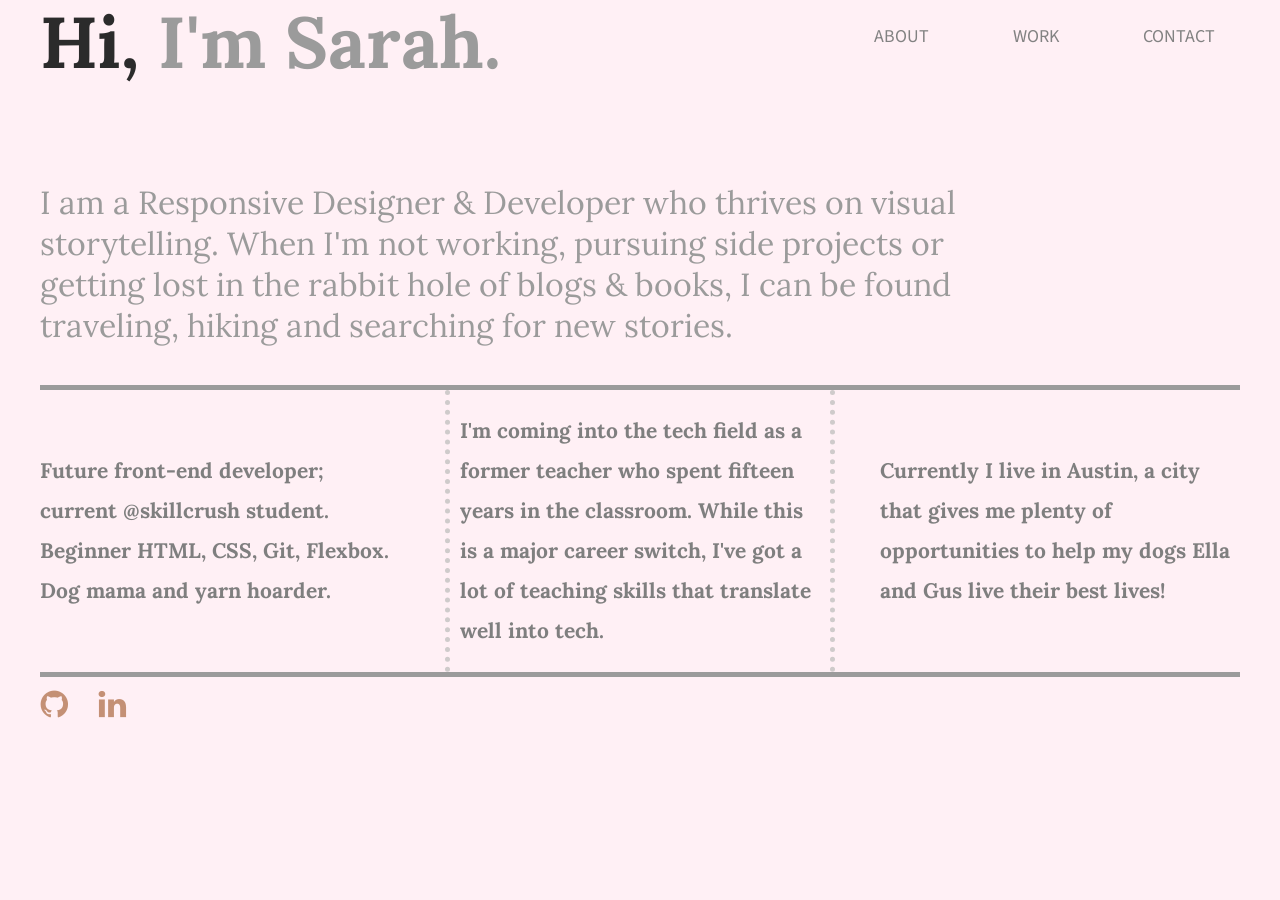
<file: index.html>
<!doctype html>
<html lang="en">
    <head>
        <meta charset="UTF-8">
        <meta name="viewport" content="width=device-width, initial-scale=1.0">
        <title> Sarah Strom | Portfolio</title>
        <link rel="stylesheet" href="css/normalize.css">
        <link rel="stylesheet" href="css/grid.css">
        <link href='https://fonts.googleapis.com/css?family=Source+Sans+Pro:400,700' rel='stylesheet' type='text/css'>
        <link rel="preconnect" href="https://fonts.googleapis.com">
        <link rel="preconnect" href="https://fonts.gstatic.com" crossorigin>
        <link href="https://fonts.googleapis.com/css2?family=Lora:wght@400;700&display=swap" rel="stylesheet" type="text/css">
    </head>

    <body>
    <header>
        <div class="full-width">
            <div class="half-width">
                <h2><span>Hi,</span> I'm Sarah.</h2>
            </div>
            <div class="half-width">
                <nav>
                    <ul>
                        <li><a href="#about-grid">About</a></li>
                        <li><a href="#work">Work</a></li>
                        <li><a href="#contact-grid">Contact</a></li>
                    </ul>
                </nav>
            </div>
            <div class="full-width">
                <p>I am a Responsive Designer & Developer who thrives on visual storytelling. When I'm not working, pursuing side projects or getting lost in the rabbit hole of blogs & books, I can be found traveling, hiking and searching for new stories.</p>
            </div>                
        </div> 
    </header>

    <main>
        
        <section id="about">
            <div class="full-width">
                <section id= "about-grid" class="flex-container">
                <div class="flex-items" id="bio">
                    <p>Future front-end developer; current @skillcrush student. Beginner HTML, CSS, Git, Flexbox. Dog mama and yarn hoarder.
                    </p>
                </div>

                <div class="flex-items" id="more-info">
                    <p>I'm coming into the tech field as a former teacher who spent fifteen years in the classroom. While this is a major career switch, I've got a lot of teaching skills that translate well into tech.</p></div>

                <div class="flex-items" id="dog-info">
                    <p>Currently I live in Austin, a city that gives me plenty of opportunities to help my dogs Ella and Gus live their best lives!</p>
                </div>
                </section>  
            </div>
        </section>
    </main>
        <footer id="contact">
            <div class="full-width">
                <a href="https://github.com/srstrom" target= _blank><img src="img/github.png" class="github"></a>
                <a href="https://linkedin.com/in/sarah-strom-13355311" target= _blank><img src="img/linkedin.png" class="linkedin"></a>

            </div>
        </footer>
    </body>
</html>
</file>
<file: css/grid.css>
/***** BASE STYLES *****/
html {
    background-color: lavenderblush;
    height: 100%;
    width: 100%;
}

body {
font-family: 'Source Sans Pro', sans-serif;
padding: 0 2em;
font-size: 1.25em;
height: 100%;
color: lavenderblush;
}

/***** GRID *****/

.full-width {
    width: 1200px;
    margin: 0 auto;
    overflow: auto;
}

.half-width {
    width: 600px;
    float: left;
}

.third-width {
    width: 400px;
    float: left;
}

header,
main {
    display: flex;
    justify-content: center;
    align-items: center;
}


/***** HEADER *****/

header {
    height: 300px;
}

header h1 {
    font-family: 'Lora', serif;
    font-size: 30px;
    color: #bbc085;
}

nav {
    float: right;
    padding: 80px 25px;
}
nav ul li{
    display: inline-block;
}
nav ul li a {
    text-transform: uppercase;
    text-decoration: none;
    font-size: 18px;
    color: #828282;
    padding-left: 80px;
}
header h2 {
    width: 1000px;
    clear: both;
    font-family: 'Lora', serif;
    font-size: 72px;
    line-height: 80px;
    color: #9b9b9b;
    padding: 20px 20px 20px 0;
    margin-bottom: 45px;
}

header h2 span {
    color: #2b2b2b;
}

header p {
    width: 1000px;
    font-family: 'Lora', serif;
    font-size: 32px;
    color: #9b9b9b;
}



/***** ABOUT SECTION *****/

#about-grid {
    border-top: 5px solid #9b9b9b;  
    border-bottom: 5px solid #9b9b9b;
    margin-top: 85px;
}

#about-grid p {
    font-size: 21px;
    font-family: 'Lora', serif;
    color: #7f7f7f;
    line-height: 40px;
}

.flex-container {
    display: flex;
    font-weight: bold;
    flex-flow: row nowrap;
    justify-content: space-between;
    align-items: center;
}

.flex-items {
    display: flex;
    font-size: 21px;
    color: #7f7f7f;
    line-height: 40px;
    width: 30%;
    justify-content: center;
    align-items: center;
}

#more-info {
    border-left: 5px dotted #cfcbcb;
    border-right: 5px dotted #cfcbcb;
    padding-left: 10px;
    padding-right: 10px;
}
/***** WORK SECTION *****/

/***** CONTACT SECTION *****/
#contact {
    padding-top: 13px;
}
#contact .github {
    padding-right: 25px;
}
</file>
